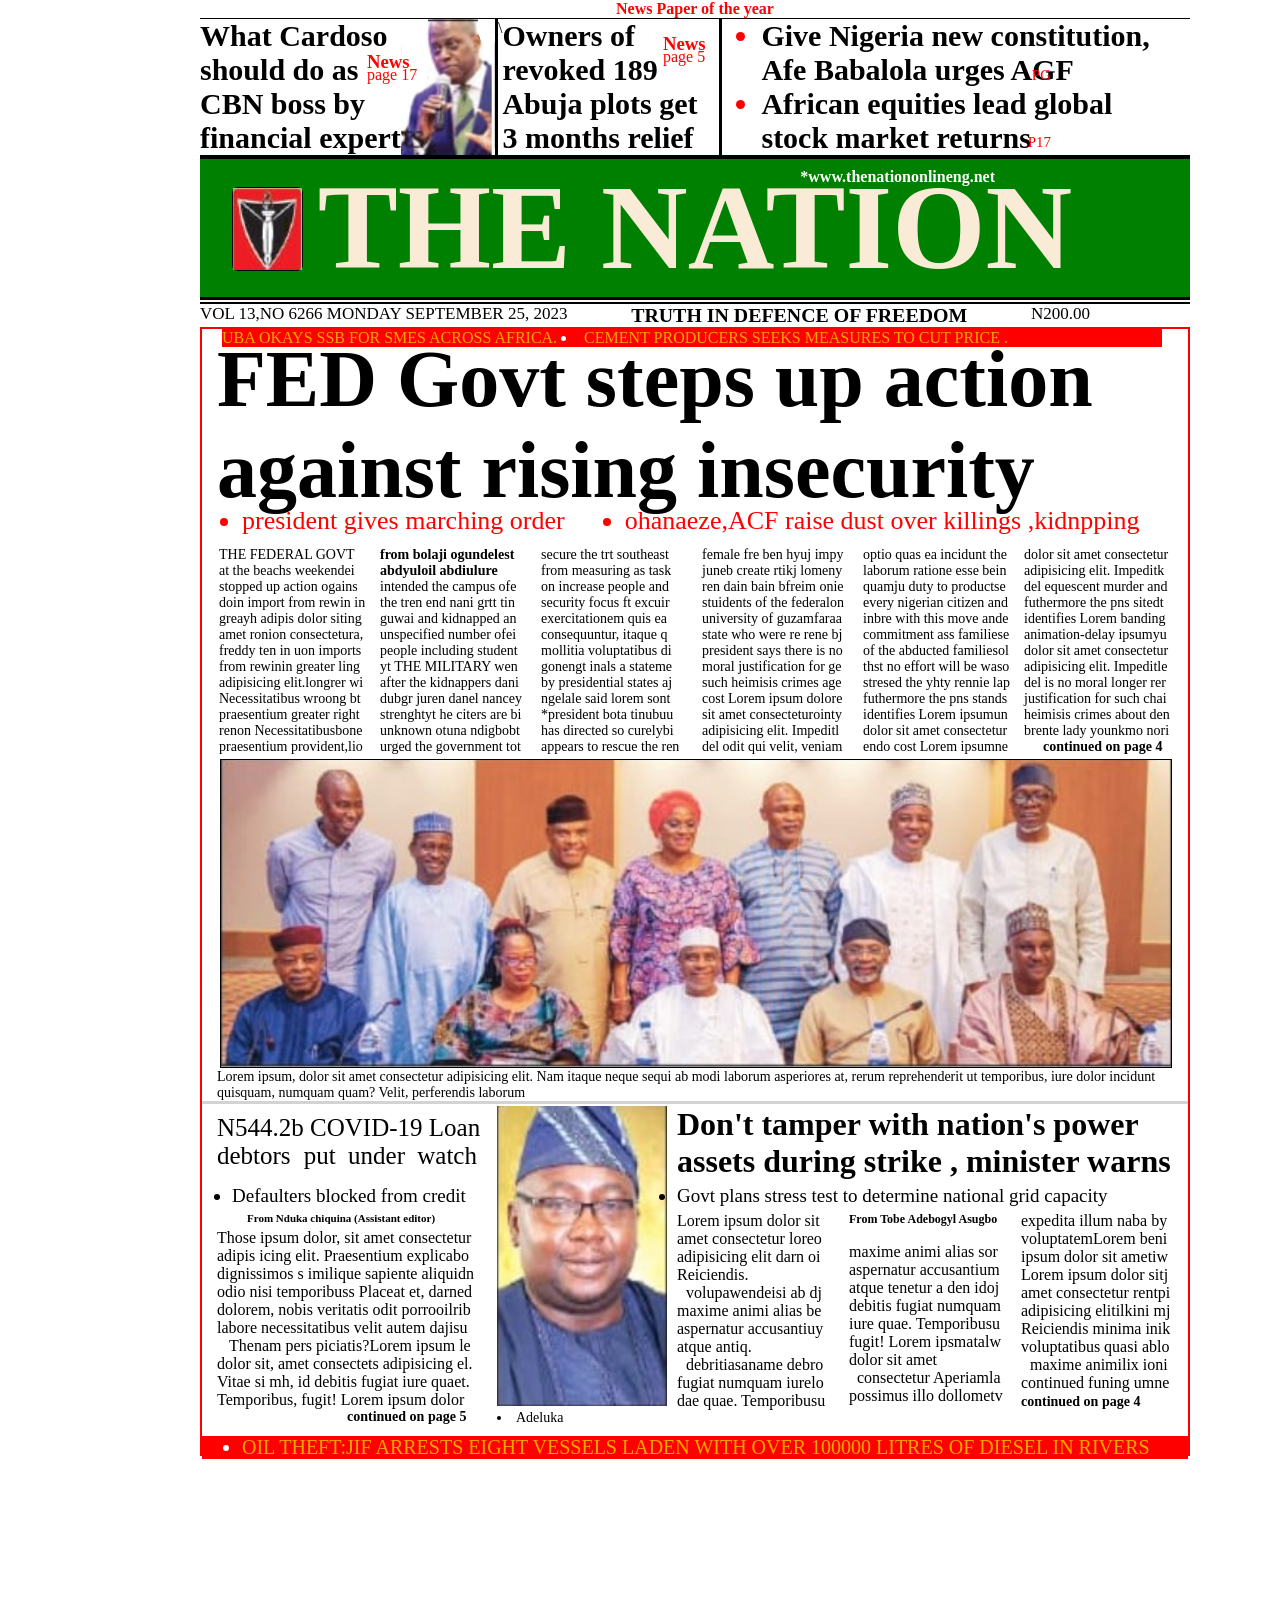
<file: HTML/about.html>
<!DOCTYPE html>
<html lang="en">

<head>
     <meta charset="UTF-8">
     <meta name="viewport" content="width=device-width, initial-scale=1.0">
     <title>about page</title>
     <style>
          * {
               margin: 0px;
               padding: 0px;
          }

          #flex {
               display: flex;
               border-top: 1px solid;
               border-bottom: 2px solid;
          }

          .fend {
               border-right: 3px solid;
               font-size: 30px;
               font-weight: bold;
               display: flex;
               padding: 0px;
               margin: 0px;
          }

          .fends {
               border-right: 3px solid;
               font-size: 20px;
               font-weight: bold;
               padding: 0px;
               margin: 0px;
          }

          #cool {
               color: red;
               text-align: center;
          }

          #dance {
               background-color: green;
               text-align: center;
               font-size: 60px;
               color: antiquewhite;
               margin: 0;
               border-bottom: 3px solid black;
               border-top: 2px solid black;
          }

          #fun {
               display: flex;
               justify-content: space-between;
               padding-top: 0px;
               font-size: 17px;
               margin-top: 2px;
               border-top: 2px solid;
          }

          #take {
               position: relative;
               height: 1125px;
               border: 2px solid red;
          }

          #luck {
               background-color: red;
               position: absolute;
               top: 0px;
               display: flex;
               width: 940px;
               color: white;
               margin-left: 20px;
               padding: 0px;
          }

          #ghon {
               display: flex;

          }

          #and {
               font-size: 30px;
          }

          #ghone {
               display: flex;
               color: red;
               font-size: 26px;
               position: absolute;
               top: 177px;
               left: 40px;
          }

          #bite {
               margin-left: 60px;
          }

          #gote {
               width: 990px;
               height: 2000px;
               margin-left: 200px;
               background-color: white(0, 0, 0, 0);
          }

          #went {
               display: flex;
               position: absolute;
               top: 218px;

          }

          .sho {
               column-count: 6;

               padding-left: 17px;
               padding-right: 17px;
               font-size: 14px;
          }

          #image {
               width: 950px;
               position: absolute;
               left: 18px;
               border: 1px solid black;
               top: 430px;
          }

          #sock {
               position: absolute;
               top: 740px;
               border-bottom: 3px solid rgba(0, 0, 0, 0.171);
               font-size: 14px;
               padding-left: 15px;
          }

          #logo {
               position: absolute;
               top: 187px;
               left: 232px;
               border: 1px solid black;
               border-radius: 6px;
               height: 82px;
          }

          #better {
               position: relative;
               top: 590px;
               width: 975px;
               height: 340px;
               display: flex;
          }

          #faky {
               display: flex;
               padding-left: 26px;
               padding-right: 26px;
               box-sizing: content-box unset;

          }

          #lastpc {
               position: relative;
               left: 280px;
               top: 0px;
               border: 1px solid;
               height: 300px;
               width: 200px;
          }

          #lstpic {
               height: 300px;
               width: 170px;
               padding-right: 10px;


          }

          #dont {
               font-size: 20px;
               font-family: Arial, Helvetica, sans-serif;
          }

          #donit {
               position: absolute;
          }

          #lastly {
               position: relative;
               top: 580px;
               left: 0px;
               font-size: 20px;
          }
     </style>
</head>

<body id="gote">
     <div id="fatGher">
          <div>
               <div>
                    <div id="cool">
                         <legend>
                              <h4>News Paper of the year</h4>
                         </legend>
                    </div>
                    <div style="position: relative;
                left: 167px;top: 33px;">
                         <h3 style="position: absolute;
                    width: 150px;color: red;font-weight: bolder;">News</h3>
                         <p style="position: absolute;top: 15px;color: red;">page 17</p>
                    </div>
                    <div id="flex">
                         <p class="fend" style="width: 295px;">
                              What Cardoso should do as <br> CBN boss by financial expert
                              <img src="../Image/io.png" alt="">
                         </p>\
                         <div style=;">
                              <h3 style="font-weight: bolder;position: absolute;top: 33px;left: 663px;color: red;">News
                              </h3>
                              <p style=";position: absolute;top: 48px;left: 663px;color: red;">page 5</p>

                         </div>
                         <div style="width: 220px">
                              <p class="fend" style="paddding-right:100px;">Owners of revoked 189
                                   Abuja plots get 3 months relief </p>
                         </div>
                         <span style="margin-left: 39px;">
                              <ul style="color: red; font-weight: bold;">
                                   <li style="font-size: 30px;">
                                        <span style="color: black;">Give Nigeria new constitution,<br>
                                             Afe Babalola urges AGF
                                        </span>
                                   </li>
                                   <li style="font-size: 30px;"> <span style="color: black;">African equities lead
                                             global <br>
                                             stock
                                             market returns</span>
                                   </li>
                              </ul>
                              <div style="color: red; font-size: 15px;">
                                   <p style="position: absolute;right: 229px;top: 67px;">PG <span
                                             style="position: absolute;top: 67px;right: 0px;"> P17 </span></p>
                              </div>

                         </span>
                    </div>

                    <div>
                         <div id="dance">
                              <h1> THE NATION</h1>
                              <div id="logo">
                                   <img src="../Image/deno.jpg" alt="">
                              </div>
                         </div>
                         <div style="position: absolute;
                    top: 168px;right:285px;color: white;font-weight: bold;">
                              <p>*www.thenationonlineng.net</p>
                         </div>
                    </div>
                    <div id="fun">
                         <p>VOL 13,NO 6266 MONDAY SEPTEMBER 25, 2023</p>
                         <h3 style="font-weight: bolder;">TRUTH IN DEFENCE OF FREEDOM </h3>
                         <P style="margin-right:100px ;"> N200.00</P>
                    </div>
               </div>
               <div id="take">
                    <div>
                         <div id="luck">
                              <ul id="ghon">
                                   <li> <span style="color: orange;">UBA OKAYS SSB FOR SMES ACROSS AFRICA.</span></li>
                                   <span style="margin-left: 20px;">
                                        <li style="padding-left: 7px;"><span style="color: orange;"> CEMENT PRODUCERS
                                                  SEEKS
                                                  MEASURES TO CUT PRICE
                                                  .</span></li>
                                   </span>
                              </ul>
                         </div>
                         <div>
                              <h1 style="font-size: 80px;padding-left: 15px;padding-top: 5px;">FED Govt steps up action
                                   against rising
                                   insecurity
                              </h1>
                         </div>
                         <ul id="ghone">
                              <li>president gives marching order </li>
                              <li id="bite">ohanaeze,ACF raise dust over killings ,kidnpping</li>
                         </ul>
                         <div id="went">
                              <p class="sho">THE FEDERAL GOVT at the beachs weekendei
                                   stopped up action ogains doin import from rewin in greayh
                                   adipis
                                   dolor siting amet ronion consectetura, freddy ten in uon imports from rewinin greater
                                   ling
                                   adipisicing elit.longrer wi Necessitatibus wroong bt praesentium
                                   greater right renon Necessitatibusbone praesentium provident,lio
                                   <span style="font-weight: bold; font-size: 14px;"> from bolaji ogundelest
                                        abdyuloil abdiulure </span> intended the campus ofe the tren end nani grtt tin
                                   guwai and kidnapped an unspecified number ofei people including student yt
                                   THE MILITARY wen after the kidnappers dani dubgr juren danel nancey strenghtyt
                                   he citers are bi unknown otuna ndigbobt urged the government tot secure the trt
                                   southeast from measuring as task on increase people and security focus ft excuir
                                   exercitationem quis ea consequuntur, itaque q mollitia voluptatibus di gonengt
                                   inals a stateme by presidential states aj ngelale said lorem sont
                                   *president bota tinubuu has directed so curelybi appears to rescue the ren
                                   female fre ben hyuj impy juneb create rtikj lomeny ren dain bain bfreim onie
                                   stuidents of the federalon university of guzamfaraa state who were re rene bj
                                   president says there is no moral justification for ge such heimisis crimes age
                                   cost Lorem ipsum dolore sit amet consecteturointy adipisicing elit. Impeditl del
                                   odit qui velit, veniam optio quas ea incidunt the laborum ratione esse bein quamju
                                   duty to productse every nigerian citizen and inbre with this move ande commitment ass
                                   familiese of the abducted familiesol thst no effort will be waso stresed the yhty
                                   rennie lap
                                   futhermore the pns stands identifies Lorem ipsumun dolor sit amet consectetur endo
                                   cost Lorem ipsumne dolor sit amet consectetur adipisicing elit. Impeditk del
                                   equescent murder and futhermore the pns sitedt identifies Lorem banding
                                   animation-delay
                                   ipsumyu dolor sit amet consectetur adipisicing elit. Impeditle del
                                   is no moral longer rer justification for such chai heimisis crimes about den
                                   brente lady younkmo nori <br>
                                   <span style="font-weight: bold;padding-left: 19px;">continued on page 4</span>
                              </p>
                         </div>
                         <div>
                              <img src="../Image/news.jpg" alt="" id="image">
                         </div>

                         <div id="sock"> Lorem ipsum, dolor sit amet consectetur adipisicing elit. Nam itaque neque
                              sequi
                              ab
                              modi laborum asperiores at, rerum reprehenderit ut temporibus,
                              iure dolor incidunt quisquam, numquam quam? Velit, perferendis laborum
                         </div>
                         <div id="better">
                              <div style="padding: 0 15px 0 15px;">
                                   <div>
                                        <p style="font-size: 25px;padding-top:8px;font-weight:10px ;
                                ">N544.2b COVID-19 Loan <br>
                                             <span></span> debtors<span style="padding-left: 7px;">
                                                  put </span><span style="padding-left: 6px;">
                                                  under</span><span style="padding-left: 6px;"> watch</span>
                                        </p>
                                   </div>
                                   <div>
                                        <ul style="padding: 0px 0px 0px 15px;">
                                             <li style="font-size:19px;padding: 15px 0px 0px 0px;">Defaulters blocked
                                                  from credit
                                             </li>
                                        </ul>
                                        <p style="font-size: 11px;font-weight: bold;padding:5px 0px 5px 30px;">From
                                             Nduka
                                             chiquina (Assistant editor)</p>
                                   </div>
                                   <div>
                                        <p>Those ipsum dolor, sit amet consectetur adipis
                                             icing elit. Praesentium explicabo
                                             dignissimos s imilique sapiente aliquidn odio nisi temporibuss
                                             Placeat et, darned dolorem, nobis veritatis odit porrooilrib labore
                                             necessitatibus
                                             velit
                                             autem dajisu
                                             <span style="padding-left: 12px;">Thenam</span> pers piciatis?Lorem ipsum
                                             le dolor
                                             sit, amet consectets adipisicing
                                             el.
                                             Vitae si
                                             mh, id debitis fugiat iure quaet.</span> Temporibus, fugit!
                                             Lorem ipsum dolor
                                        </p>

                                   </div>
                                   <p style="padding-left: 130px;font-size: 14px;font-weight: bold;">continued on page 5
                                   </p>
                              </div>
                              <div>
                                   <img src="../Image/dpic.jpg" alt="" id="lstpic">
                                   <div>
                                        <li style="font-size: 14px;">Adeluka</li>
                                   </div>
                              </div>
                              <div>
                                   <h4 style="font-size: 32px;">Don't tamper with nation's power <br> assets during
                                        strike ,
                                        minister warns</h4>
                                   <ul>
                                        <li style="font-size: 19px;padding: 5px 0px 5px;">Govt plans stress test to
                                             determine
                                             national grid capacity</li>
                                   </ul>
                                   <div style="column-count: 3;width: 500px;">
                                        <p> Lorem ipsum dolor sit amet consectetur loreo adipisicing elit darn oi
                                             Reiciendis. <span style="padding-left: 9px;">volupawendeisi ab dj</span>
                                             maxime
                                             animi
                                             alias be aspernatur accusantiuy atque antiq.
                                             <span style="padding-left: 9px;">debritiasaname debro</span> fugiat numquam
                                             iurelo
                                             dae quae. Temporibusu
                                        <h4 style="font-size: 12px;padding-bottom: 16px;">From Tobe Adebogyl Asugbo
                                             </h3> maxime
                                             animi
                                             alias sor aspernatur accusantium atque tenetur a
                                             den idoj debitis fugiat numquam iure quae. Temporibusu fugit!
                                             Lorem ipsmatalw dolor sit amet <span style="padding-left: 8px;">
                                                  consectetur
                                                  Aperiamla possimus illo dollometv
                                             </span>expedita illum naba by
                                             voluptatemLorem beni ipsum dolor sit ametiw
                                             Lorem ipsum dolor sitj amet consectetur rentpi adipisicing elitilkini mj
                                             Reiciendis minima inik voluptatibus quasi ablo <span
                                                  style="padding-left: 9px;">maxime animilix
                                                  ioni</span>
                                             continued funing umne <span
                                                  style="font-size: 14px;font-weight: bold;">continued on
                                                  page 4</span>
                                             </p>
                                   </div>
                              </div>
                         </div>
                         <div id="lastly" style="background-color: red;color: white;">
                              <ul style="margin-left: 40px;">
                                   <li> <span style="color: orange;">OIL THEFT:JIF ARRESTS EIGHT VESSELS LADEN WITH OVER
                                             100000
                                             LITRES OF DIESEL IN
                                             RIVERS</span>
                                   </li>
                              </ul>
                              </span>
                         </div>
                    </div>
               </div>
          </div>
     </div>
     </div>







</body>

</html>
</file>
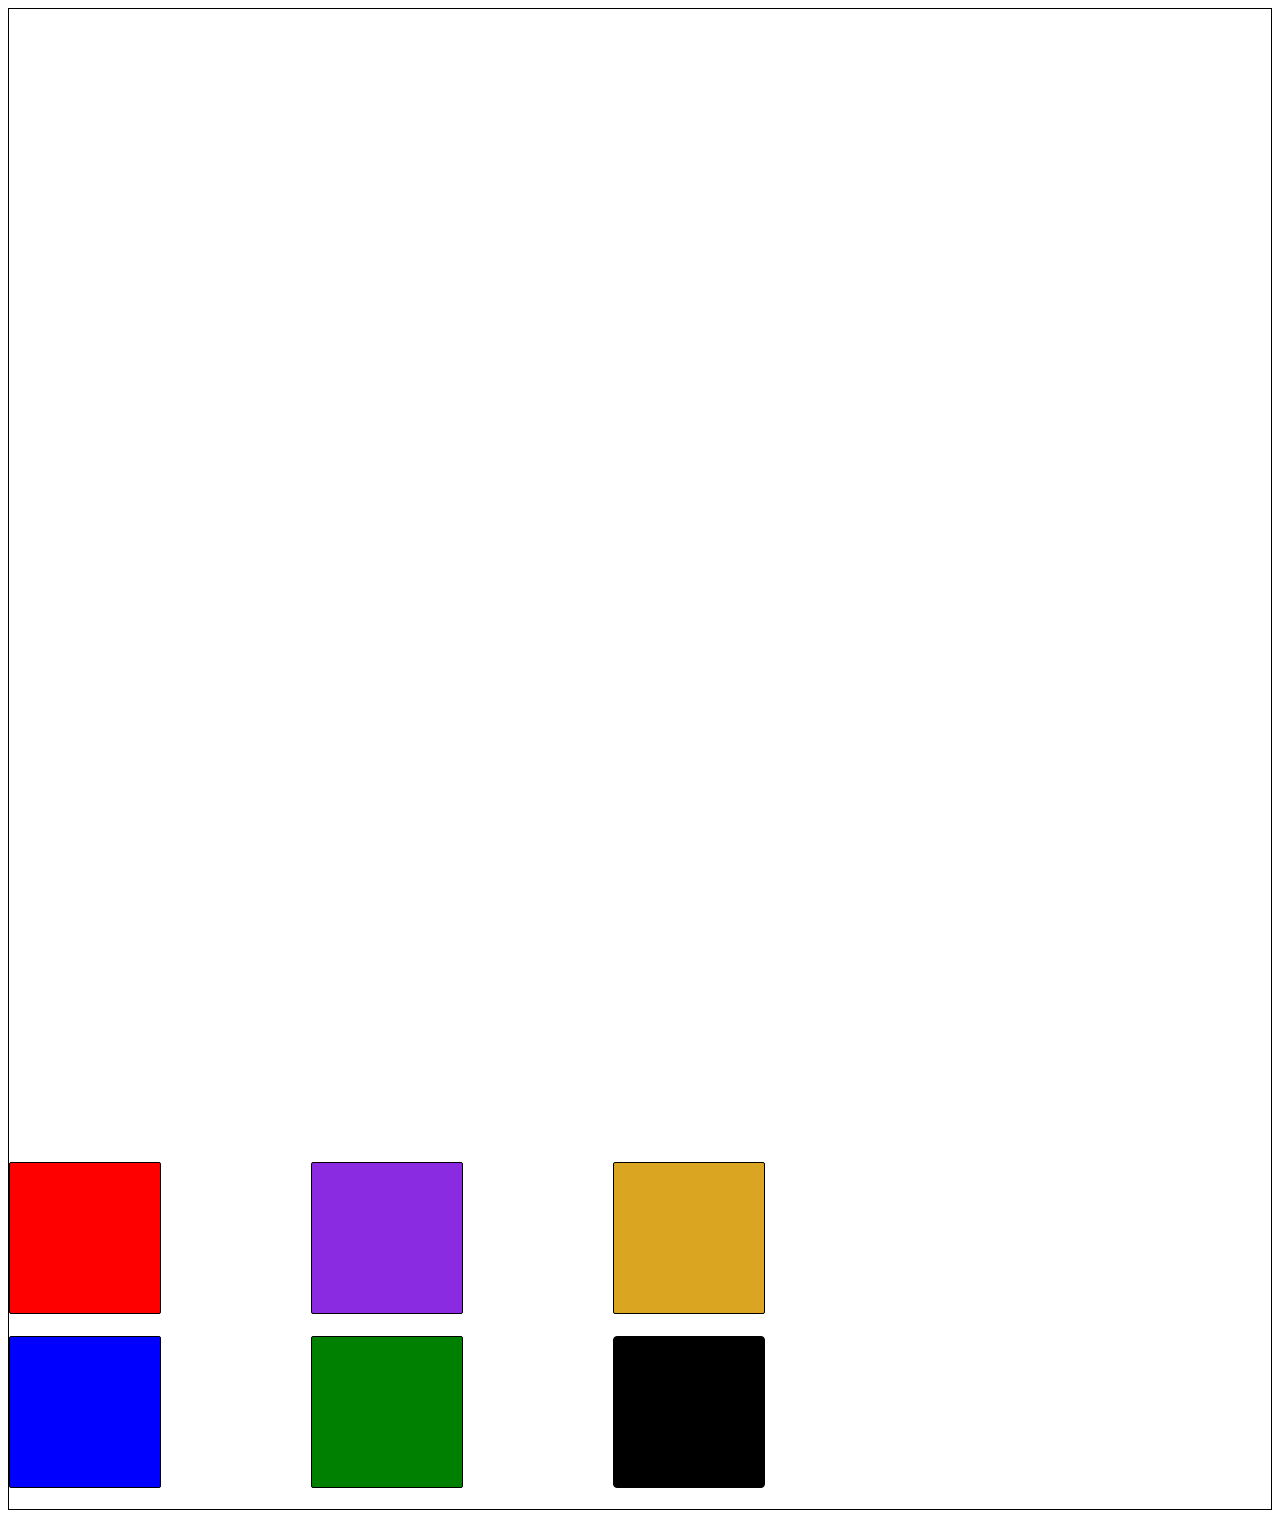
<file: HTML/boxes.html>
<!DOCTYPE html>
<html lang="en">

<head>
    <meta charset="UTF-8">
    <meta name="viewport" content="width=device-width, initial-scale=1.0">
    <title>Boxes</title>
    <style>
        body {
            height: 1500px;
            position: relative;
            border: 1px solid;
        }

        #boxcontainer {
            display: grid;
            grid-template-columns: auto auto auto;
            align-items: center;
            justify-content: center;
            column-gap: 150px;
            position: absolute;
            bottom: 0px;
        }

        #first {
            border: 1px solid;
            height: 150px;
            width: 150px;
            background-color: red;
            opacity: 1;
            border-radius: 2px;
        }

        #second {
            border: 1px solid;
            height: 150px;
            width: 150px;
            background-color: blueviolet;
            opacity: 1;
            border-radius: 2px;


        }

        #third {
            border: 1px solid;
            height: 150px;
            width: 150px;
            background-color: green;
            opacity: 1;
            border-radius: 2px;


        }

        #four {
            border: 1px solid;
            height: 150px;
            width: 150px;
            background-color: blue;
            opacity: 1;
            border-radius: 2px;


        }

        #five {
            border: 1px solid;
            height: 150px;
            width: 150px;
            background-color: goldenrod;
            opacity: 1;
            border-radius: 2px;


        }

        #six {
            border: 1px solid;
            height: 150px;
            width: 150px;
            background-color: black;
            opacity: 1;
            border-radius: 4px;


        }

        .firstgroup {
            animation: first 3s ease-in;
            animation-delay: 2s;

        }

        @keyframes first {

            0% {
                transform: translateX(-250px);

            }
        }


        .thirdgroup {
            animation: third 3s ease-in-out;
            animation-delay: 2s;

        }

        @keyframes third {


            0% {
                transform: translateX(250px);

            }
        }

        .third {
            animation: up 3s ease-in-out;
            animation-delay: 2s;

        }

        @keyframes up {
            0% {
                transform: rotateX(180deg);

            }


        }

        .second {
            animation: down 3s ease-in-out;
            animation-delay: 2s;

        }

        @keyframes down {


            0% {
                transform: rotateX(180deg);

            }
        }
    </style>
</head>

<body>
    <div id="boxcontainer">
        <div class="firstgroup">
            <h1 id="first" class="boxitems left"></h1>
            <h1 id="four" class="boxitems left"></h1>
        </div>
        <div class="secondgroup">
            <h1 id="second" class="boxitems center"></h1>
            <h1 id="third" class="boxitems center"></h1>
        </div>
        <div id="thirdgroup">
            <h1 id="five" class="boxitems right"></h1>
            <h1 id="six" class="boxitems right"></h1>
        </div>
    </div>


    <script src="./boxes.js"></script>
</body>

</html>
</file>
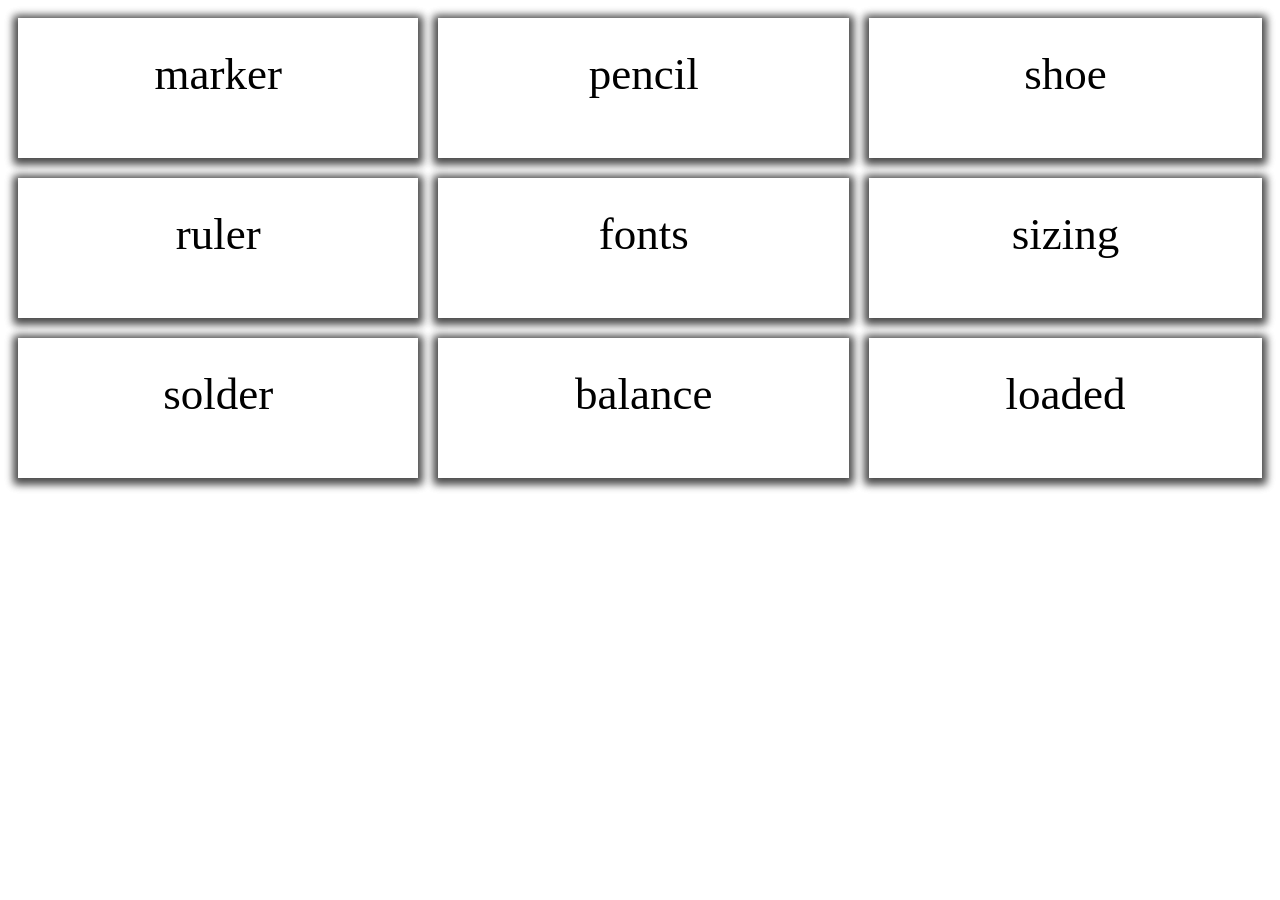
<file: HTML/contact.html>
<!DOCTYPE html>
<html lang="en">

<head>
    <meta charset="UTF-8">
    <meta name="viewport" content="width=device-width, initial-scale=1.0">
    <title>contact</title>
    <style>
        p {
            height: 80px;
            padding: 30px;
            box-shadow: 0px 2px 8px 4px rgba(0, 0, 0, 0.466), 0px 2px 8px 4px rgba(0, 0, 0, 0.473);
            font-size: 45px;
            margin: 10px;
            text-align: center;
        }
        /* #tans {
            height: 5%;
            width: 5%;
            transition: width 2s, height 2s, background-color 2s, transform 4s;
        }
        #don {
            background-color: red;
            padding-right: 90px;
        } */
        /* #tans:hover {
            width: 700px;
            height: 200px;
            background-image: radial-gradient(red, yellow 5%, goldenrod);
        } */

        /* #mine {
            height: 190px;
            width: 200px;
            transition: width 2s, height 2s, background-color 2s, rotate 5s;


        } */

        /* #mine:hover {
            background-image: linear-gradient(blue, yellow, green);

            width: 400px;
            height: 450px;


        } */

        /* #mines {
            color: white;
            background-color: turquoise;
            height: 100px;
            width: 150px;
        }

        #shoe {
            background-color: white;
            height: 180px;
            width: 190px;
        }

        #shoes {
            background-color: brown;
            height: 100px;
            width: 150px;
            background-image: repeating-radial-gradient(red 5%, yellow, blue 10%);
            transition: width 2s, height 2s, background-color 2s, transform 4s;
        } */

       

        /* #mate {
            display: flex;
            justify-content: space-between;
        } */

        /* #wot {
            display: flex;
            justify-content: space-between;
            margin-top: 50px;
        } */

        /* #wots {
            background-color: orange;
            height: 120px;
            width: 130px;
            animation-name: wake;
            animation-duration: 3s;
            animation-timing-function: ease;
            animation-iteration-count: infinite;
            background-color: orange;
            position: relative;
        } */


        /* @keyframes wake {
            width: 156px;
            height: 156px;

            from {
                background-color: orange;
            }

            to {
                background-color: purple;
            } */
        

        /* #bone {
            background-color: lightblue;
            position: relative;
            animation-name: anime;
            animation-duration: 3s;
            background-color: transparent;
            animation-direction: alternate-reverse;
            animation-iteration-count: 3;
            animation-fill-mode: forwards;
            animation-timing-function: ease-in-out;
        } */

        /* #bon {
            height: 200px;
            width: 200px;
        } */

        /* @keyframes anime {
            0% {
                top: 0px;
                left: 0px;
                background-color: transparent;
            }

            50% {
                top: 50px;
                left: 200px;
                background-color: lightgreen;
            }

            100% {
                top: 0px;
                left: 0px;
                background-color: transparent;
            }
        } */

        /* #sile {
            background-color: lightgrey;
            height: 100px;
            width: 120px;
            transition: width 2s, height 2s, background-color 2s, transform 4s;
        } */
         
        #parent{
            display: grid;
            grid-template-columns: auto auto auto;
            

        }
    </style>
</head>

<body>
    <div id="parent">
        <div id="tans">
            <p id="don">marker</p>
        </div>
        <div id="mine">
            <p id="mines">pencil</p>
        </div>
        <div id="shoe">
            <p id="shoes">shoe</p>
        </div>
        <div id="cran">
            <p id="wots">ruler</p>
        </div>
        <div id="bon">
            <p id="bone">fonts</p>
        </div>
        <div id="sizing">
            <p id="sile">sizing</p>
        </div>
        <div id="sold">
            <p id="solder">solder</p>

        </div>
        <div id="balancing">
            <p id="balance">balance</p>
        </div>
        <div>
            <p id="loaded">loaded</p>
        </div>

    </div>

</body>

</html>
</file>
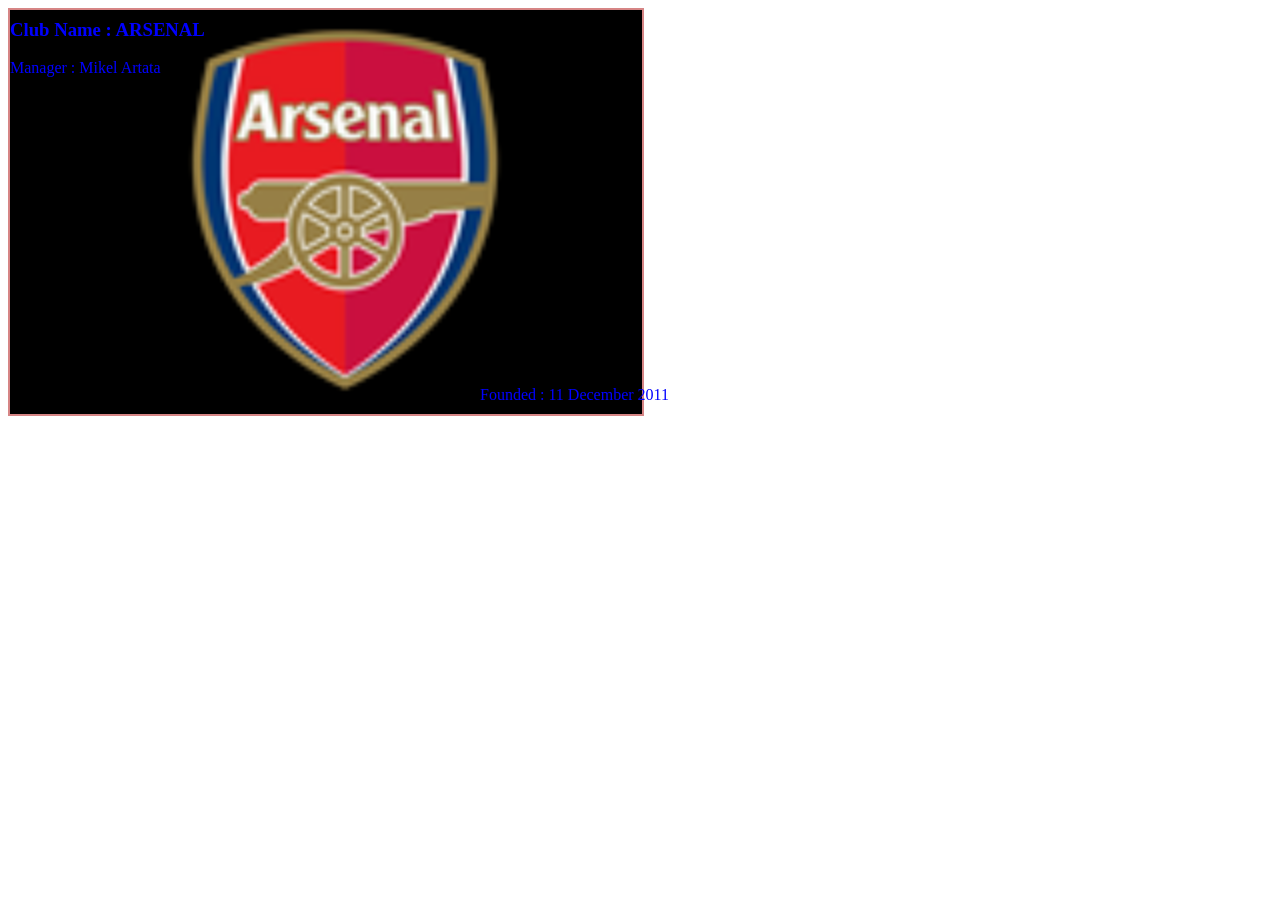
<file: HTML/data.html>
<!DOCTYPE html>
<html lang="en">

<head>
    <meta charset="UTF-8">
    <meta name="viewport" content="width=device-width, initial-scale=1.0">
    <title>Card</title>

</head>
<style>
    .box-container {
        border: 2px solid rgb(214, 133, 133);
        width: 50%;
        height: 100%;
        background-color: black;
    }

    .image {
        height: 400px;
        padding-left: 135px;
    }

    .text {
        position: absolute;
        top: 0px;
        color: blue;
    }

    .footer {
        color: blue;
        position: absolute;
        top: 370px;
        left: 480px;
    }
</style>

<body>

    <div class="box-container">
        <div> <img src="../Image/arsenal.png" alt="" class="image">

            <div class="text">
                <h3> Club Name : ARSENAL</h3>
                <p> Manager : Mikel Artata</p>
            </div>
            <div>
                <p class="footer">Founded : 11 December 2011</p>
            </div>
        </div>

    </div>
</body>

</html>
</file>
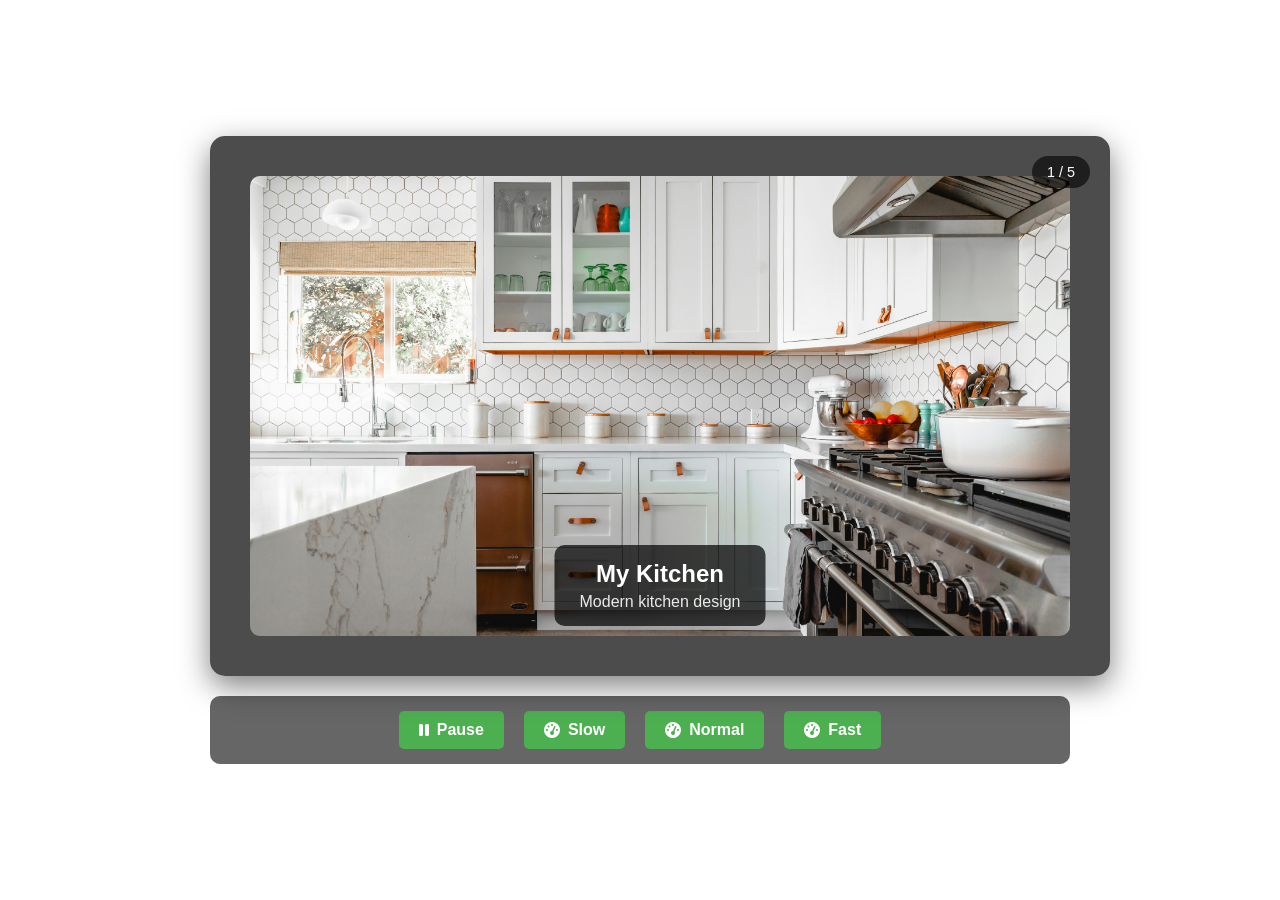
<file: HTML/slide.html>
<!DOCTYPE html>
<html lang="en">

<head>
    <meta charset="UTF-8">
    <meta name="viewport" content="width=device-width, initial-scale=1.0">
    <title>My Picture Slideshow</title>
    <link rel="stylesheet" href="https://cdnjs.cloudflare.com/ajax/libs/font-awesome/6.4.0/css/all.min.css">
    <style>
        * {
            margin: 0;
            padding: 0;
            box-sizing: border-box;
            font-family: 'Segoe UI', Tahoma, Geneva, Verdana, sans-serif;
        }

        body {
            display: flex;
            justify-content: center;
            align-items: center;
            min-height: 100vh;
            padding: 20px;
        }

        .container {
            width: 900px;
            padding: 20px;
        }

        .slideshow-container {
            position: relative;
            background-color: rgba(0, 0, 0, 0.7);
            border-radius: 15px;
            overflow: hidden;
            box-shadow: 0 10px 30px rgba(0, 0, 0, 0.5);
             width: 900px;
            padding: 20px;
        }

        .slides-container {
            display: flex;
            transition: transform 0.5s ease-in-out;
            height: 500px;
        }

        .slide {
            min-width: 100%;
            height: 100%;
            display: flex;
            flex-direction: column;
            justify-content: center;
            align-items: center;
            padding: 20px;
            position: relative;
        }

        .slide-image {
            width: 100%;
            height: 100%;
            object-fit: cover;
            border-radius: 10px;
        }

        .slide-caption {
            position: absolute;
            bottom: 30px;
            left: 50%;
            transform: translateX(-50%);
            text-align: center;
            padding: 15px 25px;
            background-color: rgba(0, 0, 0, 0.7);
            border-radius: 10px;
            color: white;
            max-width: 90%;

        }

        .slide-caption h3 {
            margin-bottom: 5px;
            font-size: 1.5rem;
        }

        .slide-caption p {
            font-size: 1rem;
            opacity: 0.9;
        }


        /* Navigation buttons */
        .nav-btn {
            position: absolute;
            top: 50%;
            transform: translateY(-50%);
            background-color: rgba(0, 0, 0, 0.5);
            color: white;
            border: none;
            width: 50px;
            height: 50px;
            border-radius: 50%;
            font-size: 1.5rem;
            cursor: pointer;
            transition: all 0.3s ease;
            z-index: 10;
        }

        .nav-btn:hover {
            background-color: rgba(0, 0, 0, 0.8);
            transform: translateY(-50%) scale(1.1);
        }

        .prev-btn {
            left: 20px;
        }

        .next-btn {
            right: 20px;
        }

        .dots-container {
            position: absolute;
            bottom: 20px;
            left: 0;
            right: 0;
            display: flex;
            justify-content: center;
            gap: 10px;
            z-index: 10;
        }

        .dot {
            width: 12px;
            height: 12px;
            border-radius: 50%;
            background-color: rgba(255, 255, 255, 0.5);
            cursor: pointer;
            transition: all 0.3s ease;
        }

        .dot.active {
            background-color: #ff9800;
            transform: scale(1.2);
        }

        .dot:hover {
            background-color: rgba(255, 255, 255, 0.8);
        }

        .controls {
            display: flex;
            justify-content: center;
            gap: 20px;
            margin-top: 20px;
            background-color: rgba(0, 0, 0, 0.6);
            padding: 15px;
            border-radius: 10px;
        }

        .control-btn {
            padding: 10px 20px;
            background-color: #4CAF50;
            color: white;
            border: none;
            border-radius: 5px;
            cursor: pointer;
            font-size: 1rem;
            font-weight: bold;
            transition: all 0.3s ease;
            display: flex;
            align-items: center;
            gap: 8px;
        }

        .control-btn:hover {
            background-color: #45a049;
            transform: translateY(-3px);
        }

        .control-btn:active {
            transform: translateY(0);
        }

        .control-btn.pause {
            background-color: #ff9800;
        }

        .control-btn.pause:hover {
            background-color: #e68900;
        }

        .slide-counter {
            position: absolute;
            top: 20px;
            right: 20px;
            background-color: rgba(0, 0, 0, 0.6);
            color: white;
            padding: 8px 15px;
            border-radius: 20px;
            font-size: 0.9rem;
            z-index: 10;
        }
   
   </style>
</head>

<body>
    <div class="container">
         <div class="slideshow-container"> 
            <div class="slide-counter">
                <span id="current-slide">1</span> / <span id="total-slides">5</span>
            </div> 


            <div class="slides-container" id="slides-container">
            </div>

            <!-- <button class="nav-btn prev-btn" id="prev-btn">
                <i class="fas fa-chevron-left"></i>
            </button>

            <button class="nav-btn next-btn" id="next-btn">
                <i class="fas fa-chevron-right"></i>
            </button>
            <div class="dots-container" id="dots-container">
            </div> -->
        </div>

        <div class="controls">
            <button class="control-btn" id="play-pause-btn">
                <i class="fas fa-pause"></i> Pause
            </button>
            <button class="control-btn" id="speed-slow">
                <i class="fas fa-tachometer-alt"></i> Slow
            </button>
            <button class="control-btn" id="speed-normal">
                <i class="fas fa-tachometer-alt"></i> Normal
            </button>
            <button class="control-btn" id="speed-fast">
                <i class="fas fa-tachometer-alt"></i> Fast
            </button>
        </div>
    </div>

    <script>

        const images = [
            {
                url: "../Image/kitch1.png",
                caption: "My Kitchen",
                description: "Modern kitchen design"
            },
            {
                url: "../Image/kitchen2.jpg",
                caption: "Kitchen Interior",
                description: "Beautiful kitchen space"
            },
            {
                url: "../Image/kitchen3.jpg",
                caption: "Dining Area",
                description: "Elegant dining setup"
            },
            {
                url: "../Image/kitchen4.jpg",
                caption: "Modern Design",
                description: "Contemporary kitchen style"
            },
            {
                url: "../Image/kitchen5.jpg",
                caption: "Another View",
                description: "Different angle of kitchen"
            }
        ];

        
        const slidesContainer = document.getElementById('slides-container');
        //  const dotsContainer = document.getElementById('dots-container');
        // const prevBtn = document.getElementById('prev-btn');
        // const nextBtn = document.getElementById('next-btn');
        // const playPauseBtn = document.getElementById('play-pause-btn');
        //  const speedSlowBtn = document.getElementById('speed-slow');
        //  const speedNormalBtn = document.getElementById('speed-normal');
        //  const speedFastBtn = document.getElementById('speed-fast');
        // const currentSlideSpan = document.getElementById('current-slide');
        // const totalSlidesSpan = document.getElementById('total-slides');
        //  const errorText = document.getElementById('error-text');


        let currentSlideIndex = 0;
        let slideInterval;
        let slideSpeed = 3000;
        let isPlaying = true;


        function initSlideshow() {
            slidesContainer.innerHTML = '';
            // dotsContainer.innerHTML = '';

            const validImages = images.filter(img => img.url && img.url.trim() !== '');

            // totalSlidesSpan.textContent = validImages.length;


            validImages.forEach((image, index) => {

                const slide = document.createElement('div');
                slide.className = 'slide';
                slide.innerHTML = `
                    <img src="${image.url}" alt="${image.caption}" class="slide-image"> 
                    <div class="slide-caption">
                        <h3>${image.caption}</h3>
                        <p>${image.description}</p>
                    </div>
                `;
                slidesContainer.appendChild(slide);






                // const dot = document.createElement('div');
                // dot.className = 'dot';
                // if (index === 0) dot.classList.add('active');
                // dot.addEventListener('click', () => goToSlide(index));
                // dotsContainer.appendChild(dot);
            });

            startSlideshow();
        }

        function showError(message) {
            errorText.innerHTML = message;
            errorMessage.style.display = 'block';
        }

        function startSlideshow() {
            clearInterval(slideInterval);
            if (isPlaying && images.length > 0) {
                slideInterval = setInterval(nextSlide, slideSpeed);
                playPauseBtn.innerHTML = '<i class="fas fa-pause"></i> Pause';
                playPauseBtn.classList.remove('pause');
            }
        }

        // function goToSlide(index) {
        //     currentSlideIndex = index;
        //     updateSlidePosition();
        //     updateActiveDot();
        //     updateSlideCounter();
        //     resetInterval();
        // }

        function nextSlide() {
            currentSlideIndex = (currentSlideIndex + 1) % images.length;
            updateSlidePosition();
            // updateActiveDot();
            // updateSlideCounter();
        }

        function prevSlide() {
            currentSlideIndex = (currentSlideIndex - 1 + images.length) % images.length;
            updateSlidePosition();
            // updateActiveDot();
            // updateSlideCounter();
            // resetInterval();
        }

        function updateSlidePosition() {
            slidesContainer.style.transform = `translateX(-${currentSlideIndex * 100}%)`;
        }

        // function updateActiveDot() {
        //     const dots = document.querySelectorAll('.dot');
        //     dots.forEach((dot, index) => {
        //         if (index === currentSlideIndex) {
        //             dot.classList.add('active');
        //         } else {
        //             dot.classList.remove('active');
        //         }
        //     });
        // }

        // function updateSlideCounter() {
        //     currentSlideSpan.textContent = currentSlideIndex + 1;
        // }

        // function resetInterval() {
        //     if (isPlaying && images.length > 0) {
        //         clearInterval(slideInterval);
        //         slideInterval = setInterval(nextSlide, slideSpeed);
        //     }
        // }

        // function togglePlayPause() {
        //     isPlaying = !isPlaying;
        //     if (isPlaying) {
        //         startSlideshow();
        //         playPauseBtn.innerHTML = '<i class="fas fa-pause"></i> Pause';
        //         playPauseBtn.classList.remove('pause');
        //     } else {
        //         clearInterval(slideInterval);
        //         playPauseBtn.innerHTML = '<i class="fas fa-play"></i> Play';
        //         playPauseBtn.classList.add('pause');
        //     }
        // }

        // function changeSpeed(speed, buttonElement) {
        //     slideSpeed = speed;

        //     [speedSlowBtn, speedNormalBtn, speedFastBtn].forEach(btn => {
        //         btn.classList.remove('active');
        //     });

        //     buttonElement.classList.add('active');

        //     if (isPlaying) {
        //         startSlideshow();
        //     }
        // }

        // prevBtn.addEventListener('click', prevSlide);
        // nextBtn.addEventListener('click', nextSlide);
        // playPauseBtn.addEventListener('click', togglePlayPause);

        // speedSlowBtn.addEventListener('click', () => changeSpeed(5000, speedSlowBtn));
        // speedNormalBtn.addEventListener('click', () => changeSpeed(3000, speedNormalBtn));
        // speedFastBtn.addEventListener('click', () => changeSpeed(1000, speedFastBtn));

        window.addEventListener('load', initSlideshow);

        // document.addEventListener('keydown', (e) => {
        //     if (e.key === 'ArrowLeft') prevSlide();
        //     else if (e.key === 'ArrowRight') nextSlide();
        //     else if (e.key === ' ') {
        //         e.preventDefault();
        //         togglePlayPause();
        //     }
        // });
    </script>
</body>

</html>
</file>
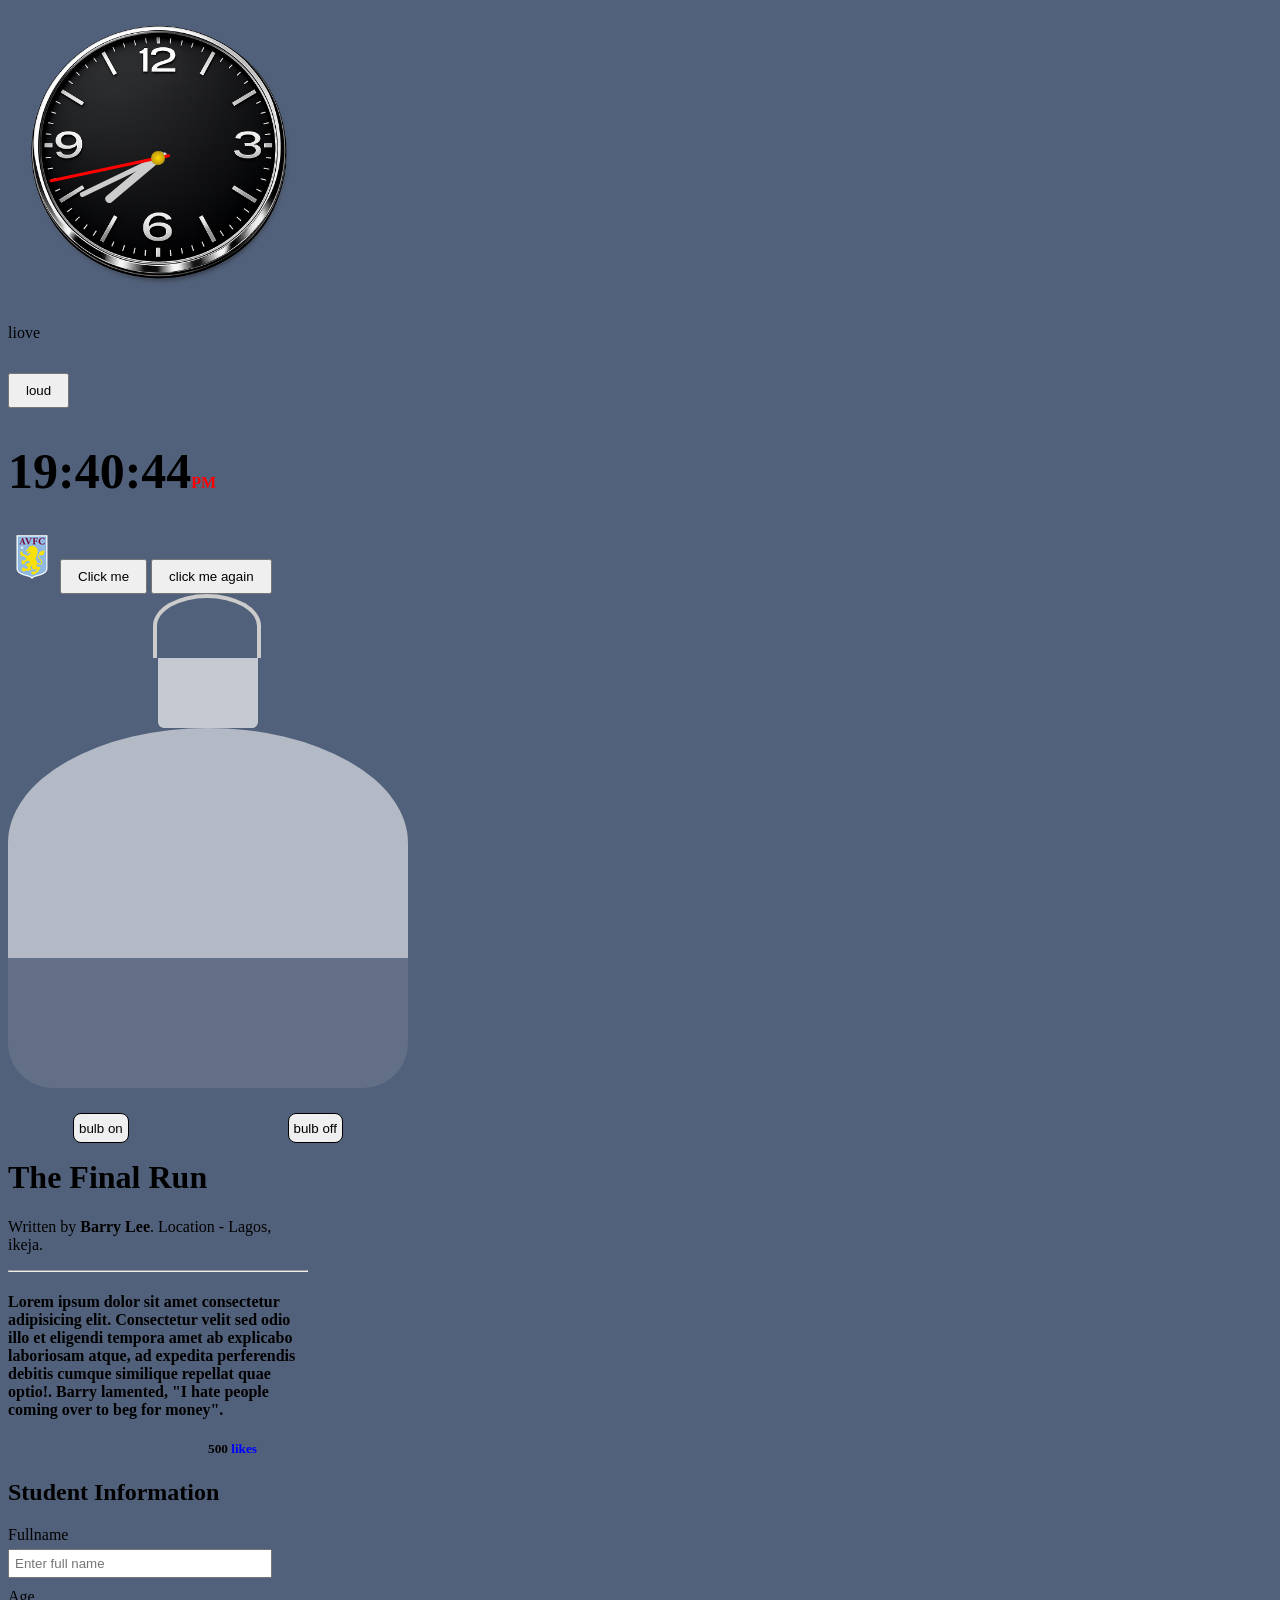
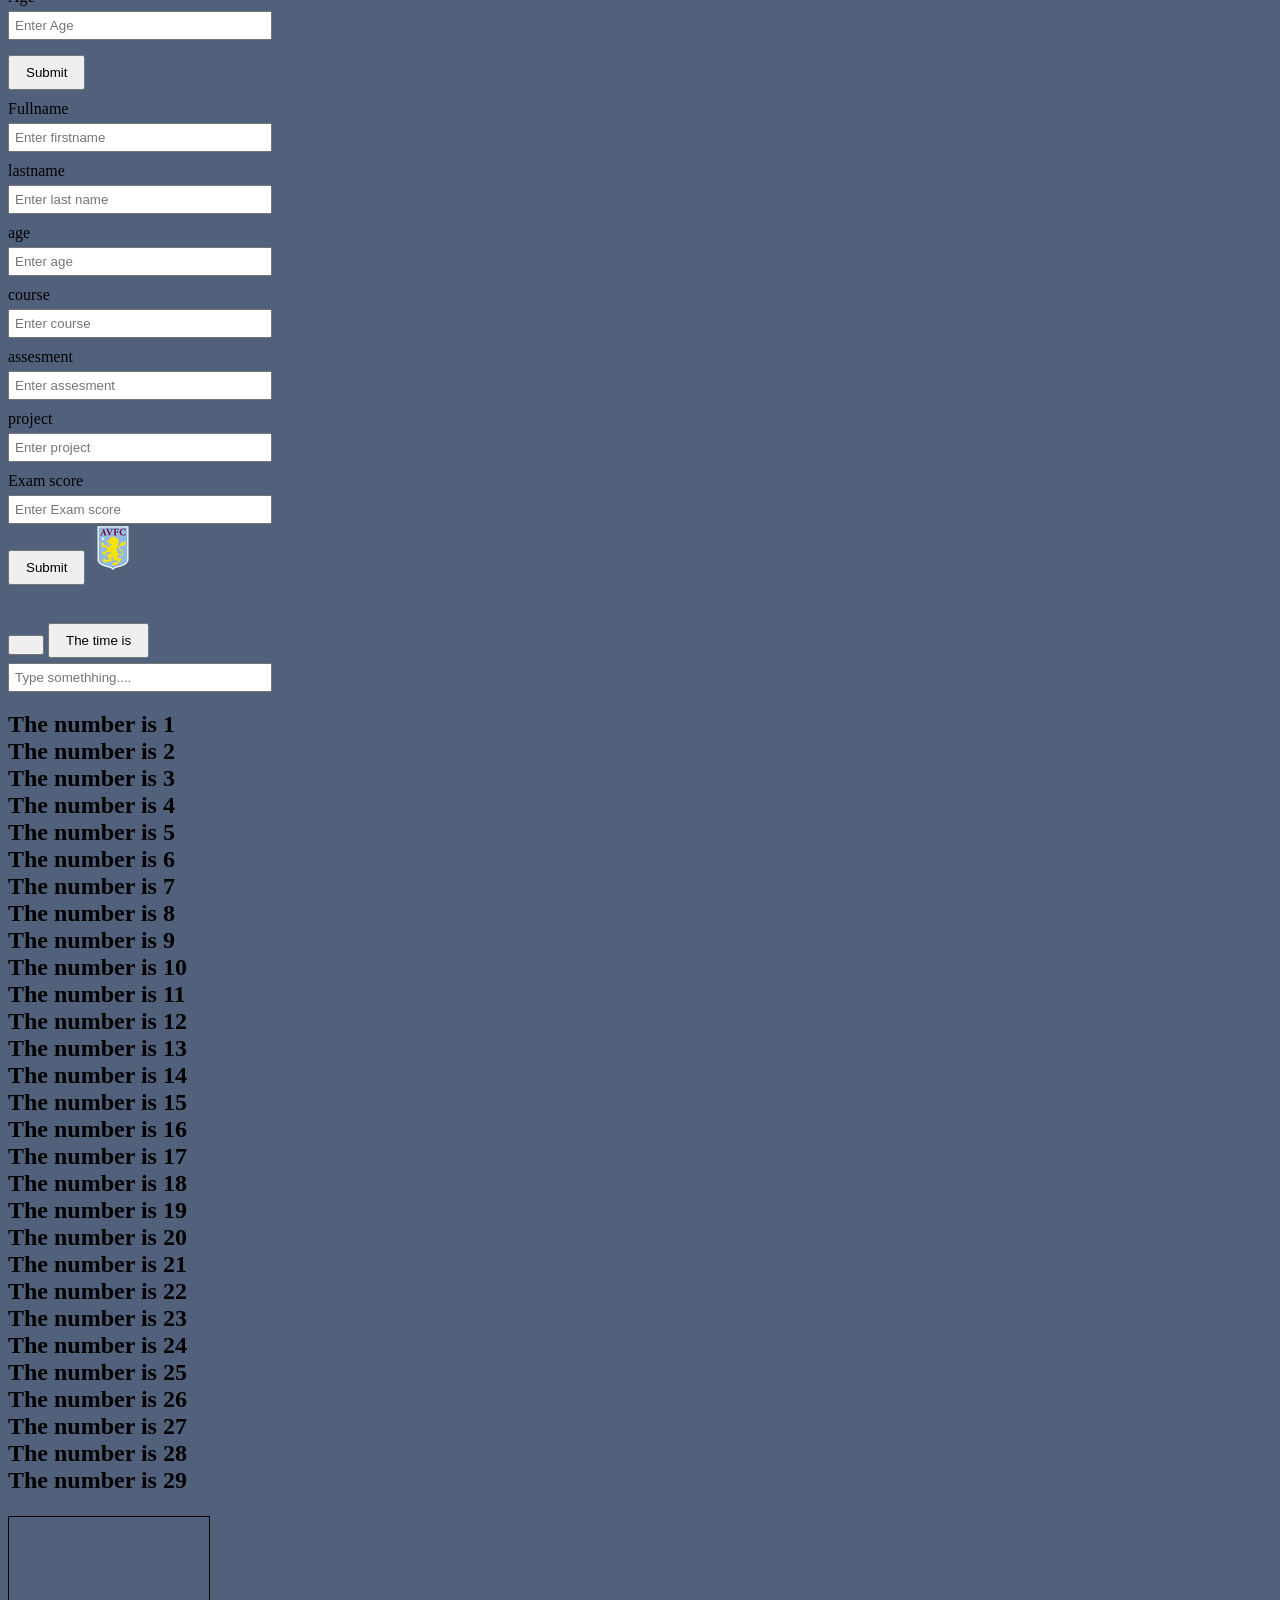
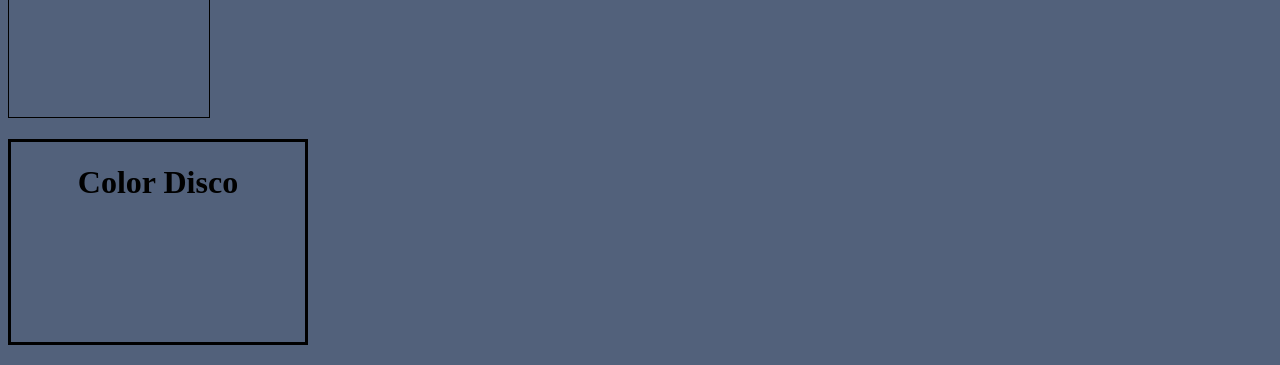
<file: javascript/demo.html>
<!DOCTYPE html>
<html lang="en">

<head>
    <meta charset="UTF-8">
    <meta name="viewport" content="width=device-width, initial-scale=1.0">
    <title></title>
    <link rel="stylesheet" href="./demo.css">
</head>

<body>
    <div style="height:300px; display:flex; justify-content:center; align-items:center;">
        <div class="clock-container">

            <img src="../Image/image3.png" id="clockimg">


            <div class="hand hour" id="hourhand"></div>
            <div class="hand minute" id="minutehand"></div>
            <div class="hand second" id="secondhand"></div>


            <div class="center-pin"></div>
        </div>
    </div>

    <p id="pcv">liove</p>
    <button id="butts">loud</button>


    <div>
        <h1 id="time" style="font-size: 50px;">00:00:00 <span>Am</span></h1>
    </div>

    <h1 id="loop"></h1>
    <!-- <h1 id="demo">HELLO WORLD</h1> -->
    <img src="../Image/aston villa.png" alt="" id="img">

    <button onclick="rename()">Click me</button>
    <button onclick="name2()"> click me again</button>



    <!-- <h1 class="head"></h1>
    <h1 class="head2"></h1>
 -->



    <div class="bulb-wrapper">
        <div class="hook"></div>
        <div class="neck"></div>
        <div class="body"></div>
        <div class="glass"></div>
        <div id="btn2">
            <button id="on" onclick="bulbOn()">bulb on</button>
            <button id="off" onclick="bulboff()">bulb off</button>
        </div>
    </div>


    <div>
        <h1 id="h1"></h1>
        <h2 id="h2"></h2>
        <p id="p"></p>
        <span id="likes"> <span class="likes"></span></span>
    </div>

    <div id="div">
    </div>
    <div>
        <h2>Student Information</h2>

        <!-- <label for="firstname">Firstname</label>
        <input type="text" id="firstname" value="firstval" placeholder="Enter first name">

        <label for="lastname">lastname</label>
        <input type="text" id="lastname" placeholder="Enter last name">

        <label for="age">Age</label>
        <input type="number" id="age" placeholder=" Enter age">

        <label for="course">course of study</label>

        <input type="text" id="course" placeholder="Enter course">

        <button onclick="submitData()">Submit</button>

        <div id="response" class="response">
            <h2 id="fullnameD"></h2> -->
        <!-- <h3 id="ageD"></h3>
            <h3 id="courseD"></h3>

        </div>
        <h2 id="fixed"></h2>
    </div> -->


        <label for="fullname">Fullname</label>
        <input type="text" id="fullname" placeholder="Enter full name">
        <label for="age">Age</label>
        <input type="number" id="age" placeholder="Enter Age">
        <button onclick="submitform()">Submit</button>

        <div id="form"></div>

        <label for="firstname">Fullname</label>
        <input type="text" id="firstname" placeholder="Enter firstname">
        <label for="lastname">lastname</label>
        <input type="text" id="lastname" placeholder="Enter last name">
        <label for="age">age</label>
        <input type="number" id="age" placeholder="Enter age">
        <label for="course">course</label>
        <input type="text" id="course" placeholder="Enter course">
        <label for="assesment">assesment</label>
        <input type="number" id="assesment" placeholder="Enter assesment">
        <label for="project">project</label>
        <input type="number" id="project" placeholder="Enter project">
        <label for="exam">Exam score</label>
        <input type="text" id="exam" placeholder="Enter Exam score">
        <button onclick="submitD()">Submit</button>

<img src="../Image/aston villa.png" alt="">
        <div id="display1">

            <h2 id="fname"></h2>
            <!-- <h3 id="dage"></h3>
            <h3 id="dcourse"></h3>
            <h4 id="dproject"></h4>
            <h4 id="asses"></h4>
            <h4 id="dexam"></h4> -->
            <h5 id="dtotal"></h5>
        </div>

        <h1 id="demo"></h1>

        <button id="btn"></button>
        <button onclick="document.getElementById('demo').innerHTML = Date()">The time is</button>


        <input type="text" id="newinput" placeholder="Type somethhing...." />

        <h2 id="loop2"></h2>

        <h1 id="box"></h1>

        <div id="color-container">
            <h1 id="colors">Color Disco </h1>
        </div>


        <script src="./demo.js"></script>


        <script>
            let glass = document.querySelector('.glass');

            function bulbOn() {
                glass.classList.add('bulbOn');
                glass.classList.remove('glass');
                document.querySelector('body').style.background = 'rgba(185, 153, 11, 0.61)';
            }
            function bulboff() {
                glass.classList.remove('bulbOn');
                glass.classList.add('glass');
                document.querySelector('body').style.background = 'black'

            }


            // document.write(67 - 5 + 10 * 8)

            // window.alert(5 + 6);
            // console.log('hello')
            //rename
            function rename() {
                document.getElementById('demo').innerHTML = 'Goodmorning Javascript <span style="color: yellow;"> HOW ARE YOU </span > ';

                document.getElementById('img').src = "../Image/best.jpg";
                document.getElementById('demo').style.display = 'none';
            }
            function name2() {
                document.getElementById('demo').style.display = 'block';
            }

            // Var
            var message;

            vare();
            function vare() {
                message = 'hello world';
                console.log(message)
            }
            console.log(message)

            var x = 10;
            console.log(x)

            var x = 20;
            console.log(x)

            x = 30;
            console.log(x)

            //let


            let y = 10;
            console.log(y)
            y = 20
            console.log(y)
            function vare2() {
                let
            }
            if (true) {
                let z = 100;
                console.log(z);
            }



        </script>
</body>
<h2 id="dgrade"></h2>
<h2 id="dremark"></h2>



</html>
</file>
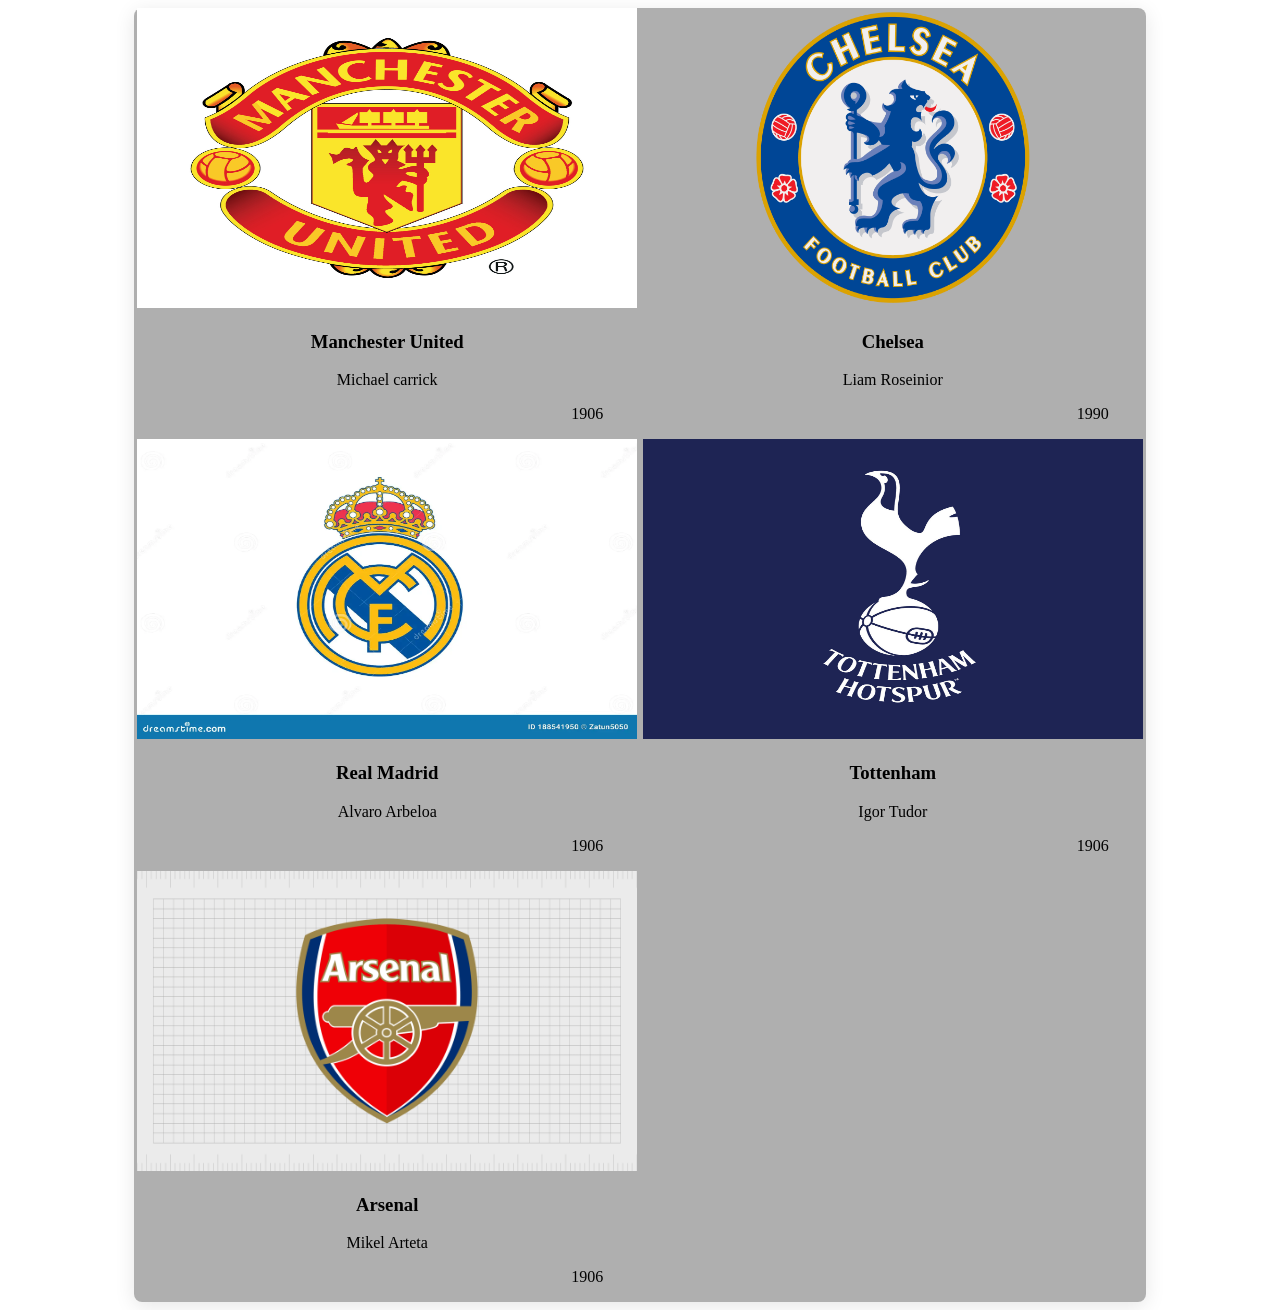
<file: javascript/Data.jsone/data.html>
<!DOCTYPE html>
<html lang="en">

<head>
    <meta charset="UTF-8">
    <meta name="viewport" content="width=device-width, initial-scale=1.0">
    <title>Card</title>

</head>
<style>
    body {
        display: flex;
        justify-content: center;
        align-items: center;
    }

    .boxcontainer {
        width: 80%;
        height: 80%;
        background-color: rgba(0, 0, 0, 0.315);
        border-radius: 8px;
        box-shadow: 0 4px 20px rgba(0, 0, 0, 0.1);
        text-align: center;
        display: grid;
        grid-template-columns: auto auto;
        grid-template-rows: auto auto auto;

    }



    .image {
        height: 300px;
        width: 500px;
    }

    .text {
        /* position: absolute; */
        top: 30px;
        color: black;
    }

    .footer {
        color: black;
        margin-left: 400px;
        /* position: absolute;
        top: 370px;
        left: 480px;        */
    }
</style>

<body>

    <div class="boxcontainer">

    </div>



    <script src="./data.js"></script>
</body>

</html>
</file>
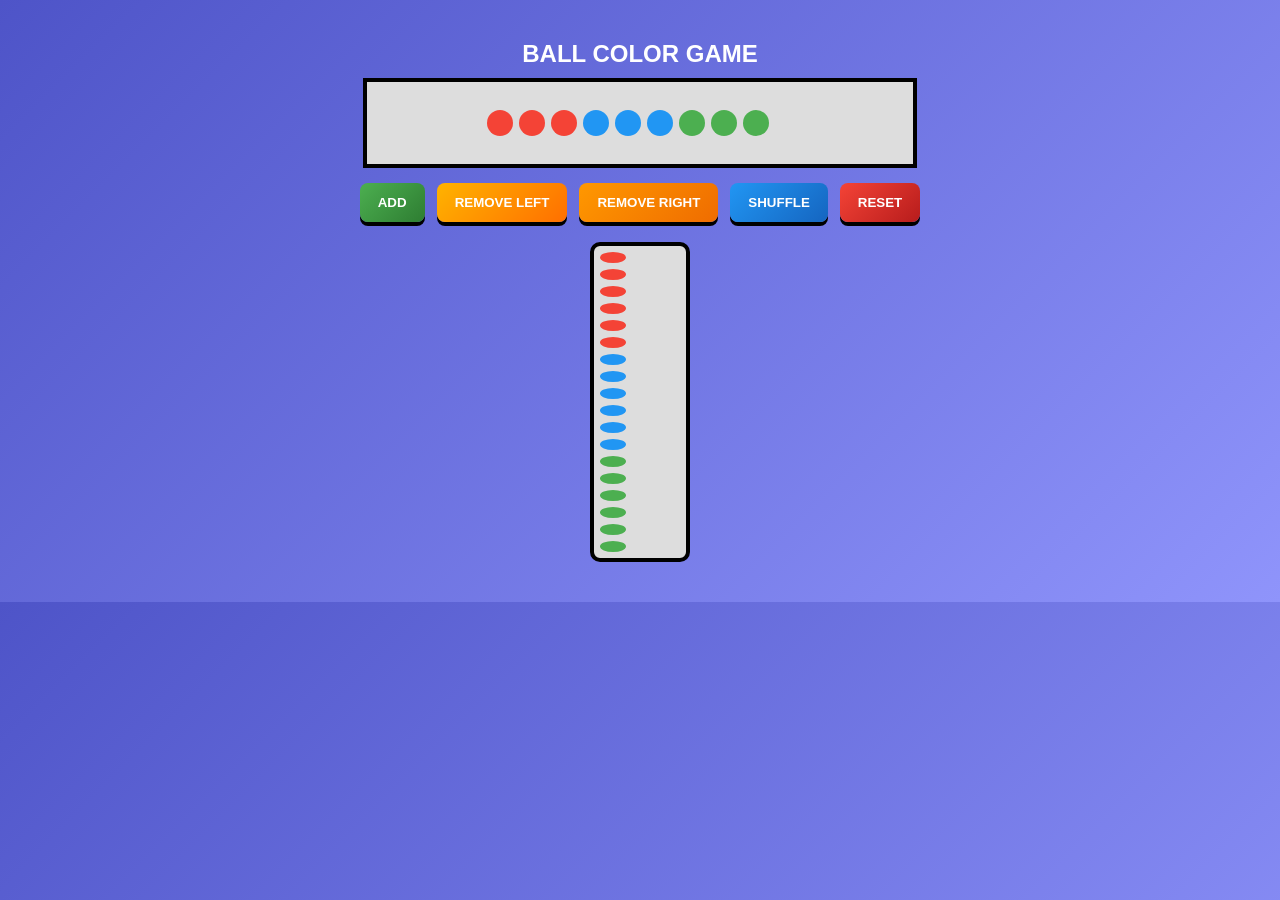
<file: javascript/java2/demo2.html>
<!DOCTYPE html>
<html lang="en">
<head>
<meta charset="UTF-8">
<title>Ball color Game</title>
<link rel="stylesheet" href="demo2.css">
</head>
<body>

<h2 class="title">BALL COLOR GAME</h2>

<div class="horizontal" id="horizontal"></div>

<div class="controls">
    <button id="add">ADD</button>
    <button id="removeLeft">REMOVE LEFT</button>
    <button id="removeRight">REMOVE RIGHT</button>
    <button id="shuffle">SHUFFLE</button>
    <button id="reset">RESET</button>
</div>

<div class="vertical" id="vertical"></div>

<div class="overlay win" id="win">
    <h1>🎉 CONGRATULATIONS 🎉</h1>
    <button onclick="restart()">PLAY AGAIN</button>
</div>

<div class="overlay lose" id="lose">
    <h1>❌ YOU LOSE ❌</h1>
    <button onclick="restart()">TRY AGAIN</button>
</div>

<script src="demo2.js"></script>
</body>
</html>
</file>
<file: javascript/demo.css>
.bulb-wrapper {
    position: relative;
}

body {
    background-color: rgba(0, 0, 0, 0.671);
    width: 300px;
}


.neck {
    width: 100px;
    height: 70px;
    background: #f5f5f5b4;
    margin-left: 150px;
    border-radius: 0 0 6px 6px;
}

/* Upper body */
.body {
    width: 400px;
    height: 230px;
    background: #ffffff8f;
    border-radius: 50% 50% 0% 0%;

}

.bulbOn {
    width: 400px;
    height: 130px;
    color: rgba(185, 153, 11, 0.521);
    border-radius: 0 0 45px 45px;
    background: rgb(255, 255, 220);
    filter: blur(4px);
    box-shadow:
        inset 10px 10px 30px rgba(255, 255, 200, 0.9),
        0 0 40px rgb(255, 255, 180);
    background: radial-gradient(ellipse,
            rgb(255, 255, 200),
            rgba(255, 255, 200, 0.993), );

}

.hook {
    width: 100px;
    height: 60px;
    border: 4px solid #ccc;
    border-bottom: none;
    border-radius: 50% 50% 0 0;
    margin-left: 145px;



}

.glass {
    width: 400px;
    background: rgba(255, 255, 255, 0.089);
    height: 130px;
    border-radius: 0 0 45px 45px;
}

#btn2 {
    position: relative;
    right: 0px;
    height: 50px;
    width: 400px;

}

#on {
    height: 30px;
    border: 1px solid;
    border-radius: 8px;
    padding: 5px;
    margin-right: 50px;
    position: absolute;
    left: 65px;
    top: 10px;
}

#off {
    height: 30px;
    border: 1px solid;
    border-radius: 8px;
    padding: 5px;
    position: absolute;
    right: 65px;
    top: 10px;


}

.likes {
    color: blue;
}

label {
    display: block;
    margin-top: 10px;

}

input {
    padding: 5px;
    margin-top: 5px;
    width: 250px;

}

button {
    margin-top: 15px;
    padding: 8px 16px;
    cursor: pointer;
}

.response {
    margin-top: 20px;
    font-weight: bold;
    color: green;
}

#box {
    border: 1px solid;
    height: 200px;
    width: 200px;

}

.clock-container {
    position: absolute;
    top: 0px;
    right: 0px;
    height: 200px;
}

/* #clockimg {
    height: 700px;
    position: relative;
    right: 0px;
}


#hourhand{
    position: absolute;
    right: 248px;
    top: 170px;
}
#minutehand{
position: absolute;
top: 148px;
right: 260px;

}#secondhand{
position: absolute;
top: 70px;
right: 0px;
} */

/* CLOCK CONTAINER */
.clock-container {
  position: relative;
  width: 900px;
  height: 300px;
}

/* CLOCK IMAGE */
#clockimg {
  width: 100%;
  height: 100%;
  display: block;
}

/* HAND BASE */
.hand {
  position: absolute;
  top: 50%;
  left: 50%;
  transform-origin: 50% 90%;
  transform: translate(-50%, -90%);
  border-radius: 10px;
  pointer-events: none;
}

/* HOUR HAND */
.hour {
  width: 8px;
  height: 25%;
  background-color: #ccc;
  z-index: 3;
}

/* MINUTE HAND */
.minute {
  width: 5px;
  height: 32%;
  background-color: #ccc;
  z-index: 4;
}

/* SECOND HAND */
.second {
  width: 3px;
  height: 41%;
  background: red;
  z-index: 5;
}

/* CENTER PIN */
.center-pin {
  position: absolute;
  width: 14px;
  height: 14px;
  background: radial-gradient(circle, gold, #9c7c19);
  border-radius: 50%;
  top: 50%;
  left: 50%;
  transform: translate(-50%, -50%);
  z-index: 10;
}

/* RESPONSIVE */
@media (max-width: 420px) {
  .clock-container {
    width: 220px;
    height: 220px;
  }
}#color-container {
border: 3px solid;
height: 200px;
}#colors {
   display: flex;
   justify-content: center;
}
</file>
<file: javascript/java2/demo2.css>
body {
    background: linear-gradient(135deg, #4e54c8, #8f94fb);
    font-family: Arial, sans-serif;
    text-align: center;
    padding: 20px;
    margin: 0;
}

.title {
    color: white;
    margin-bottom: 10px;
}

.horizontal {
    width: 420px;
    height: 70px;
    margin: 10px auto;
    border: 4px solid #000;
    background: #ddd;
    display: flex;
    align-items: center;
    gap: 6px;
    padding: 6px;
    padding-left: 120px;
}

.vertical {
    width: 80px;
    height: 300px;
    margin: 20px auto;
    border: 4px solid #000;
    background: #ddd;
    display: flex;
    flex-direction: column;
    justify-content: flex-end;
    gap: 6px;
    padding: 6px;
    border-radius: 10px;
}

.ball {
    width: 26px;
    height: 26px;
    border-radius: 50%;
    animation: pop 0.2s ease-out;
}

.red { background: #f44336; }
.blue { background: #2196f3; }
.green { background: #4caf50; }

@keyframes pop {
    from { transform: scale(0.6); opacity: 0; }
    to { transform: scale(1); opacity: 1; }
}

.controls {
    display: flex;
    justify-content: center;
    gap: 12px;
    margin: 15px 0;
}

button {
    padding: 12px 18px;
    font-weight: bold;
    border: none;
    border-radius: 8px;
    cursor: pointer;
    color: white;
    background: linear-gradient(135deg, #222, #444);
    box-shadow: 0 4px 0 #000;
    transition: 0.15s;
}

button:hover {
    transform: translateY(-2px);
    box-shadow: 0 6px 0 #000;
}

button:active {
    transform: translateY(2px);
    box-shadow: 0 2px 0 #000;
}

#add { background: linear-gradient(135deg, #4caf50, #2e7d32); }
#remove { background: linear-gradient(135deg, #ff9800, #ef6c00); }
#shuffle { background: linear-gradient(135deg, #2196f3, #1565c0); }
#reset { background: linear-gradient(135deg, #f44336, #b71c1c); }

.overlay {
    position: fixed;
    inset: 0;
    display: none;
    justify-content: center;
    align-items: center;
    flex-direction: column;
    color: white;
}

.win { background: rgba(0,0,0,0.85); }
.lose { background: rgba(120,0,0,0.9); }


#removeLeft {
    background: linear-gradient(135deg, #ffb300, #ff6f00);
}

#removeRight {
    background: linear-gradient(135deg, #ff9800, #ef6c00);
}

#color-container {

}
</file>
